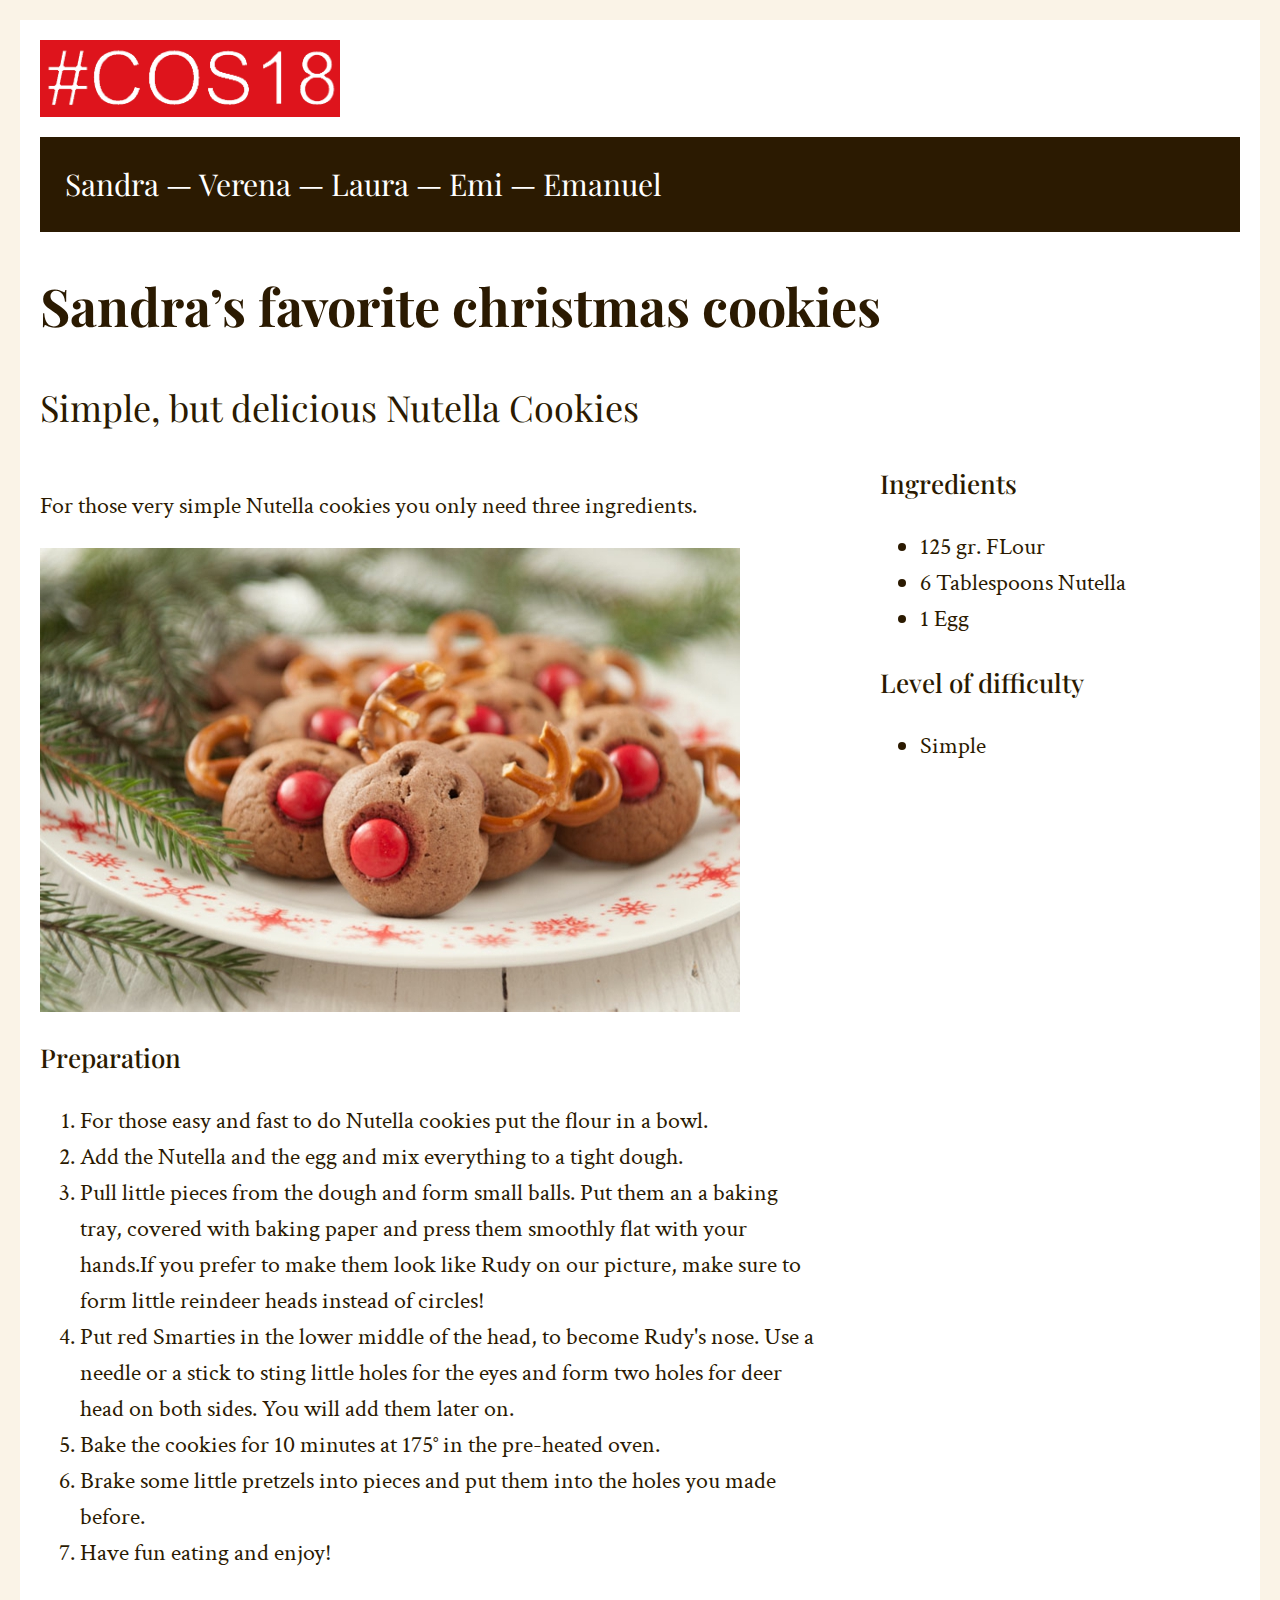
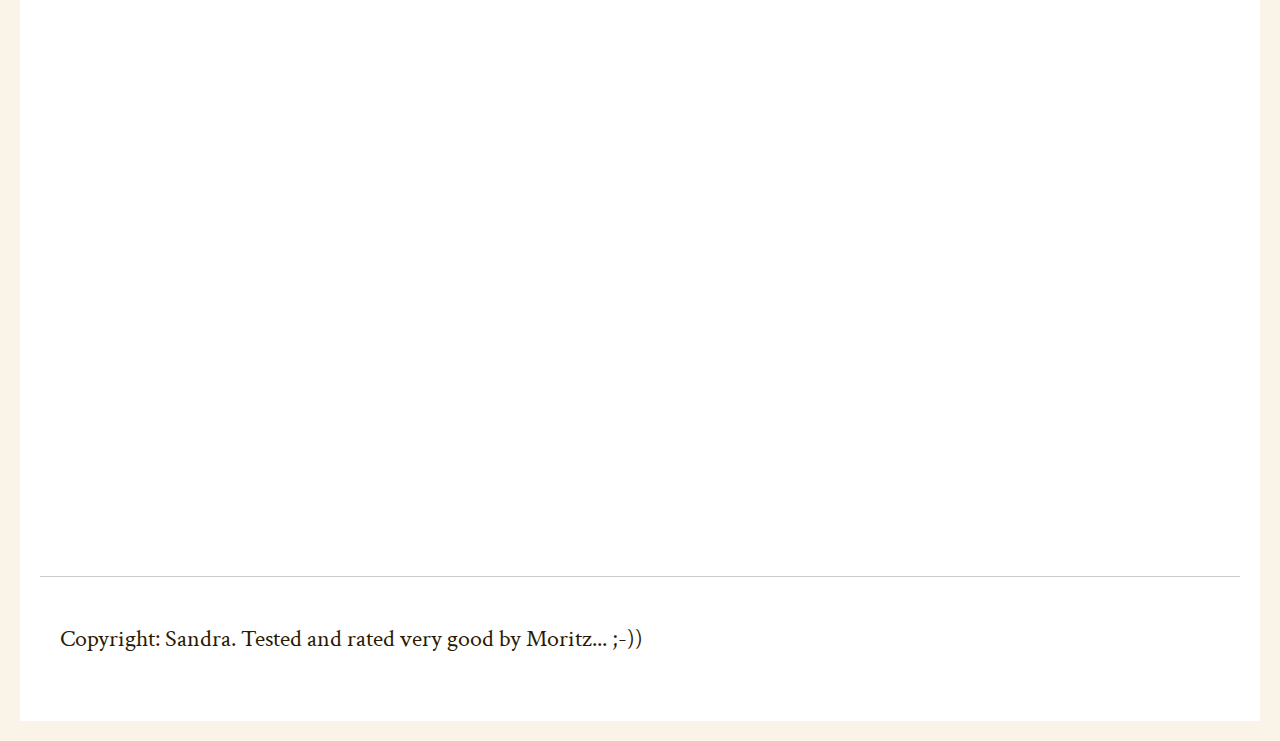
<file: index.html>
<!DOCTYPE html>
<html lang="de">
  <head>
    <meta charset="utf-8">
    <meta name="keywords" content="recepies, backing, christmas cookies">
    <meta name="author" content="Sandra Rosenfelder">
    <meta name="description" content="The COS18 recipes are a selcetion of our favorites christmas cookies. Find out more..."/>
    <link href="https://fonts.googleapis.com/css?family=Sedgwick+Ave" rel="stylesheet" type="text/css">
    <title>COS18 – our christmas cookies</title>
    <link rel="stylesheet" type="text/css" href="Kekse.css">
    <link href="https://fonts.googleapis.com/css?family=Crimson+Text:400,400i,700,700i|Playfair+Display:400,700" rel="stylesheet">
</head>
  <body>

    <div id="all">

      <div id="header">
        <a href="index.html" title="Homepage">
          <img src="COS18_Logo.png" class="logo" />
        </a>
      </div>

      <div id="navigation">
        <a href="index.html">Sandra</a> — <a href="verena.html">Verena</a> — <a href="laura.html">Laura</a> — <a href="emi.html">Emi</a> — <a href="emanuel.html">Emanuel</a>
      </div>

      <div id="main">
        <div id="main" itemscope itemtype="http://schema.org/Recipe">
          <article>

        <h1>Sandra’s favorite christmas cookies</h1>
        <h2>Simple, but delicious Nutella Cookies</h2>

        <div class="content">
          <p>For those very simple Nutella cookies you only need three ingredients.</p>
          <img src="Kekse_5.jpg" class="keksbild"
               alt="Cookies with a red nose and deer head"
               title="Cookies that look like a deer">

          <h3>Preparation</h3>
          <ol>
            <li><span itemprop="recipeInstructions">For those easy and fast to do Nutella cookies put the flour in a bowl.</span></li>
            <li><span itemprop="recipeInstructions">Add the Nutella and the egg and mix everything to a tight dough.</span></li>
            <li><span itemprop="recipeInstructions">Pull little pieces from the dough and form small balls. Put them an a baking tray, covered with baking paper and press them smoothly flat with your hands.If you prefer to make them look like Rudy on our picture, make sure to form little reindeer heads instead of circles!</span></li>
            <li><span itemprop="recipeInstructions">Put red Smarties in the lower middle of the head, to become Rudy's nose. Use a needle or a stick to sting little holes for the eyes and form two holes for deer head on both sides. You will add them later on.</span></li>
            <li><span itemprop="recipeInstructions">Bake the cookies for 10 minutes at 175° in the pre-heated oven.</span></li>
            <li><span itemprop="recipeInstructions">Brake some little pretzels into pieces and put them into the holes you made before.</span></li>
            <li>Have fun eating and enjoy!</li>
          </ol>
          <iframe width="100%" height="550" src="https://www.youtube.com/embed/eyJPxxJNKHU" frameborder="0" allow="accelerometer; autoplay; encrypted-media; gyroscope; picture-in-picture" allowfullscreen></iframe>
        </div>

        <div class="sidebar">
          <h3>Ingredients</h3>
          <ul>
            <li><span itemprop="recipeIngredients">125 gr. FLour</span></li>
            <li><span itemprop="recipeIngredients">6 Tablespoons Nutella</span></li>
            <li><span itemprop="recipeIngredients">1 Egg</span></li>
          </ul>
          <h3>Level of difficulty</h3>
          <ul>
            <li>Simple</li>
          </ul>

        </div>

      <div class="clear"></div>

      <div id="footer">
        <p>Copyright: Sandra. Tested and rated very good by Moritz... ;-)) </p>
      </div>
          </article>
      </div>
      </div>


    </div>
  </body>
</html>
</file>
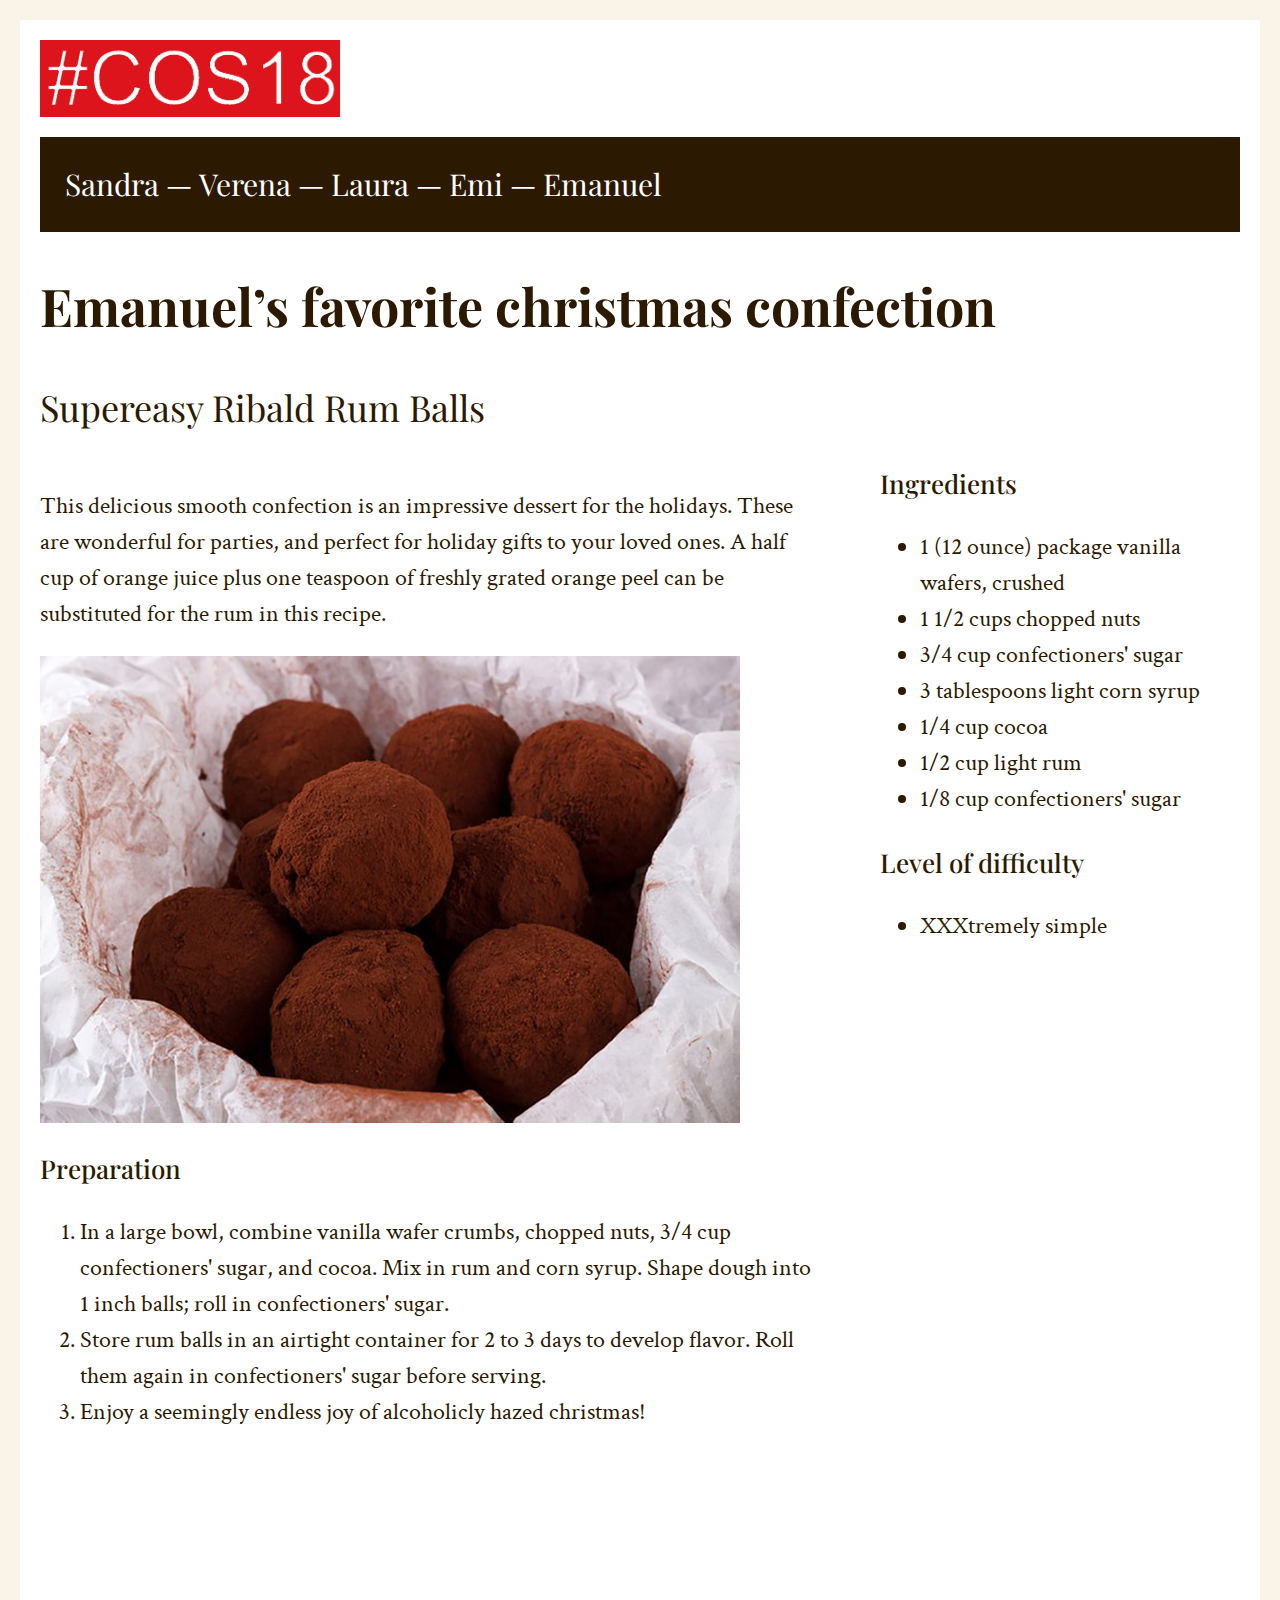
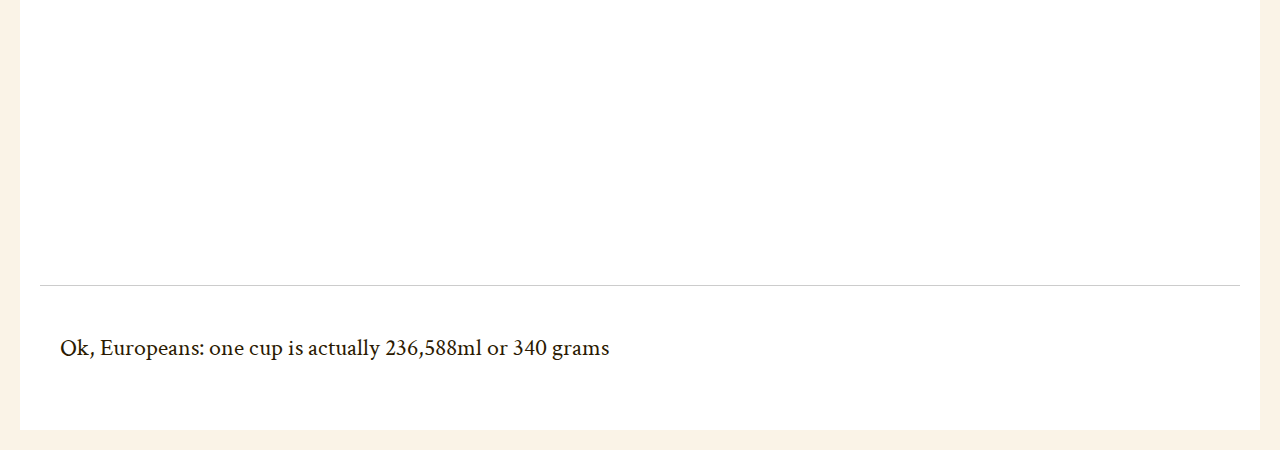
<file: emanuel.html>
<!DOCTYPE html>
<html lang="de">
  <head>
    <meta charset="utf-8">
    <meta name="keywords" content="recepies, backing, christmas cookies">
    <meta name="author" content="Emanuel Mauthe">
    <meta name="description" content="The COS18 recipes are a selection of our favorites christmas cookies. Find out more..."/>
    <link href="https://fonts.googleapis.com/css?family=Sedgwick+Ave" rel="stylesheet" type="text/css">
    <title>COS18 - our christmas cookies</title>
    <link rel="stylesheet" type="text/css" href="Kekse.css">
    <link href="https://fonts.googleapis.com/css?family=Crimson+Text:400,400i,700,700i|Playfair+Display:400,700" rel="stylesheet">
</head>
  <body>

    <div id="all">

      <div id="header">
        <a href="index.html" title="Homepage">
          <img src="COS18_Logo.png" class="logo" />
        </a>
      </div>

      <div id="navigation">
        <a href="index.html">Sandra</a> — <a href="verena.html">Verena</a> — <a href="laura.html">Laura</a> — <a href="emi.html">Emi</a> — <a href="emanuel.html">Emanuel</a>
      </div>

      <div id="main">
        <div id="main" itemscope itemtype="http://schema.org/Recipe">
          <article>

            <h1>Emanuel’s favorite christmas confection</h1>
            <h2>Supereasy Ribald Rum Balls</h2>

            <div class="content">
              <p>This delicious smooth confection is an impressive dessert for the holidays. These are wonderful for parties, and perfect for holiday gifts to your loved ones. A half cup of orange juice plus one teaspoon of freshly grated orange peel can be substituted for the rum in this recipe.</p>
              <img src="rumballs.jpg" class="keksbild"
                   alt="jummy dark rumballs"
                   title="Rumballs">

              <h3>Preparation</h3>
              <ol>
                <li><span itemprop="recipeInstructions">In a large bowl, combine vanilla wafer crumbs, chopped nuts, 3/4 cup confectioners' sugar, and cocoa. Mix in rum and corn syrup. Shape dough into 1 inch balls; roll in confectioners' sugar. </span></li>
                <li><span itemprop="recipeInstructions">Store rum balls in an airtight container for 2 to 3 days to develop flavor. Roll them again in confectioners' sugar before serving. </span></li>
                <li>Enjoy a seemingly endless joy of alcoholicly hazed christmas!</li>
              </ol>
              <iframe width="700" height="400" src="https://www.youtube.com/embed/X1G3gAWZ6gg" frameborder="0" allow="accelerometer; autoplay; encrypted-media; gyroscope; picture-in-picture" allowfullscreen></iframe>
            </div>

            <div class="sidebar">
              <h3>Ingredients</h3>
              <ul>
                <li><span itemprop="recipeIngredients">    1 (12 ounce) package vanilla wafers, crushed
                  </span></li>
                <li><span itemprop="recipeIngredients"> 1 1/2 cups chopped nuts
                  </span></li>
                <li><span itemprop="recipeIngredients"> 3/4 cup confectioners' sugar
                  </span></li>
                <li><span itemprop="recipeIngredients">   3 tablespoons light corn syrup</span></li>
                <li><span itemprop="recipeIngredients">  1/4 cup cocoa</span></li>
                <li><span itemprop="recipeIngredients">  1/2 cup light rum</span></li>
                <li><span itemprop="recipeIngredients"> 1/8 cup confectioners' sugar</span></li>
              </ul>
              <h3>Level of difficulty</h3>
              <ul>
                <li>XXXtremely simple</li>
              </ul>
            </div>
          </article>
        </div>
      </div>

          <div class="clear"></div>

          <div id="footer">
            <p>Ok, Europeans: one cup is actually 236,588ml or 340 grams</p>
          </div>
    </div>
  </body>
</html>
</file>
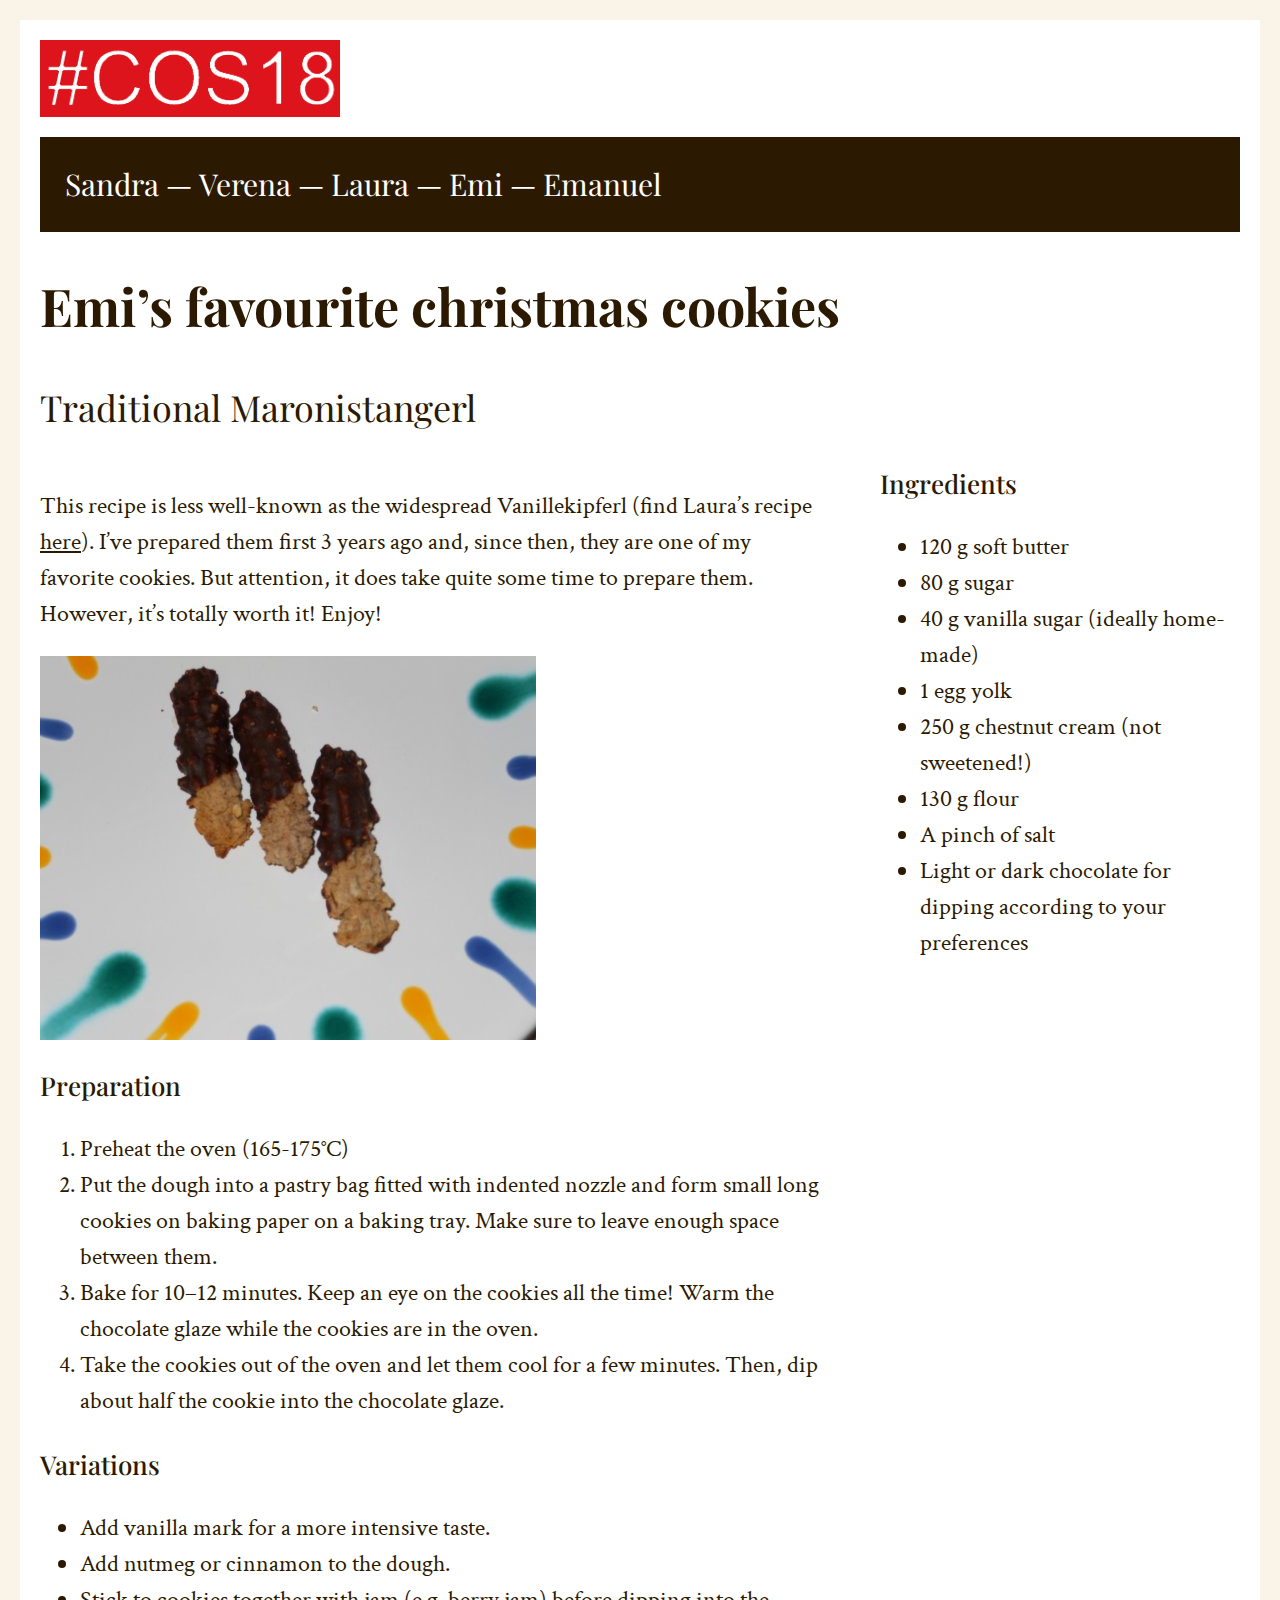
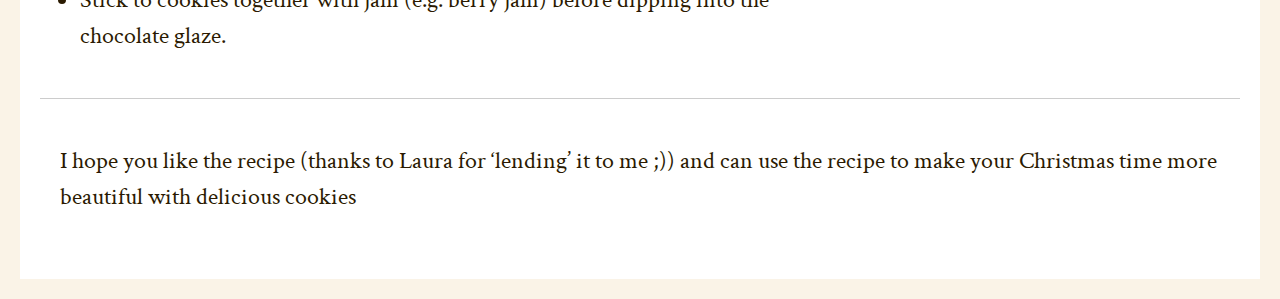
<file: emi.html>
<!DOCTYPE html>
<html lang="de">
  <head>
    <meta charset="utf-8">
    <meta name="keywords" content="recepies, backing, christmas cookies, Maronistangerl">
    <meta name="author" content="Emanuel Jochum">
    <meta name="description" content="The COS18 recipes are a selection of our favorites christmas cookies. Find out more..."/>
    <link href="https://fonts.googleapis.com/css?family=Sedgwick+Ave" rel="stylesheet" type="text/css">
    <title>COS18 - our christmas cookies</title>
    <link rel="stylesheet" type="text/css" href="Kekse.css">
    <link href="https://fonts.googleapis.com/css?family=Crimson+Text:400,400i,700,700i|Playfair+Display:400,700" rel="stylesheet">
</head>
  <body>

    <div id="all">

      <div id="header">
        <a href="index.html" title="Homepage">
          <img src="COS18_Logo.png" class="logo" />
        </a>
      </div>

      <div id="navigation">
        <a href="index.html">Sandra</a> — <a href="verena.html">Verena</a> — <a href="laura.html">Laura</a> — <a href="emi.html">Emi</a> — <a href="emanuel.html">Emanuel</a>
      </div>

      <div id="main">
        <div id="main" itemscope itemtype="http://schema.org/Recipe">
          <article>

            <h1>Emi’s favourite christmas cookies</h1>
            <h2>Traditional Maronistangerl</h2>

            <div class="content">
              <p>This recipe is less well-known as the widespread Vanillekipferl (find Laura’s recipe <a href="Laura.html">here</a>). I’ve prepared them first 3 years ago and, since then, they are one of my favorite cookies. But attention, it does take quite some time to prepare them. However, it’s totally worth it! Enjoy!</p>
              <img src="maronistangerl.jpg" class="keksbild"
                   alt="Delicious Maronikipferl"
                   title="Maronistangerl">


                   <!--
                             <h2>Maroninstangerl</h2>
                             <img src="maronistangerl.jpg" alt="Picture of Maronistangerl" />
                             <p>This recipe is less well-known as the widespread Vanillekipferl. I've prepared them first 3 years ago and, since then, they are one of my favorite cookies. But attention, it does take quite some time to prepare them. However, it's totally worth it! Enjoy!</p>
                             <div class="sidebar"><b>What you need</b>
                               <ul><li><span itemprop="recipeIngredient">120 g	soft butter</span></li>
                                 <li><span itemprop="recipeIngredient">80 g sugar</span></li>
                                 <li><span itemprop="recipeIngredient">40 g vanilla sugar (ideally home-made)</span></li>
                                 <li><span itemprop="recipeIngredient">1 egg yolk</span></li>
                                 <li><span itemprop="recipeIngredient">250 g chestnut cream (not sweetened!)</span></li>
                                 <li><span itemprop="recipeIngredient">130 g flour</span></li>
                                 <li><span itemprop="recipeIngredient">A pinch of salt</span></li>
                                 <li><span itemprop="recipeIngredient">Light or dark chocolate for dipping according to your preferences</span></li></ul></div>
                             <div class="clear"></div>
                             <p><b>How to prepare the cookies</b></p>
                             <ol><li> <span itemprop="recipeInstructions">Mix the soft butter with the sugar, the pich of solt and the vanilla sugar until creamy. Add the egg yolk and the chestnut cream. At the end, add the flour</span></li>
                               <li> <span itemprop="recipeInstructions">Preheat the oven (165-175°C)</span></li>
                               <li> <span itemprop="recipeInstructions">Put the dough into a pastry bag fitted with indented nozzle and form small long cookies on baking paper on a baking tray. Make sure to leave enough space between them. </span></li>
                               <li> <span itemprop="recipeInstructions">Bake for 10 - 12 minutes. Keep an eye on the cookies all the time! Warm the chocolate glaze while the cookies are in the oven.</span></li>
                               <li> <span itemprop="recipeInstructions">Take the cookies out of the oven and let them cool for a few minutes. Then, dip about half the cookie into the chocolate glaze.</span></li></ol>
                             <p><b>Variations:</b></p>
                             <ul><li>Add vanilla mark for a more intensive taste.</li><li>Add nutmeg or cinnamon to the dough.</li><li>Stick to cookies together with jam (e.g. berry jam) before dipping into the chocolate glaze.</li></ul>
                             <p>I hope you like my recipes and can use the recipes provided to make your Christmas time more beautiful with delicious cookies.</p>
                           </div>
                   -->



              <h3>Preparation</h3>
              <ol>
                <li> <span itemprop="recipeInstructions">Preheat the oven (165-175°C)</span></li>
                <li> <span itemprop="recipeInstructions">Put the dough into a pastry bag fitted with indented nozzle and form small long cookies on baking paper on a baking tray. Make sure to leave enough space between them. </span></li>
                <li> <span itemprop="recipeInstructions">Bake for 10–12 minutes. Keep an eye on the cookies all the time! Warm the chocolate glaze while the cookies are in the oven.</span></li>
                <li> <span itemprop="recipeInstructions">Take the cookies out of the oven and let them cool for a few minutes. Then, dip about half the cookie into the chocolate glaze.</span></li></ol>
              </ol>

              <h3>Variations</h3>
              <ul>
                <li>Add vanilla mark for a more intensive taste.</li>
                <li>Add nutmeg or cinnamon to the dough.</li>
                <li>Stick to cookies together with jam (e.g. berry jam) before dipping into the chocolate glaze.</li>
              </ul>
            </div>

            <div class="sidebar">
              <h3>Ingredients</h3>
              <ul><li><span itemprop="recipeIngredient">120 g	soft butter</span></li>
                <li><span itemprop="recipeIngredient">80 g sugar</span></li>
                <li><span itemprop="recipeIngredient">40 g vanilla sugar (ideally home-made)</span></li>
                <li><span itemprop="recipeIngredient">1 egg yolk</span></li>
                <li><span itemprop="recipeIngredient">250 g chestnut cream (not sweetened!)</span></li>
                <li><span itemprop="recipeIngredient">130 g flour</span></li>
                <li><span itemprop="recipeIngredient">A pinch of salt</span></li>
                <li><span itemprop="recipeIngredient">Light or dark chocolate for dipping according to your preferences</span></li></ul>

            </div>
          </article>
        </div>
      </div>

          <div class="clear"></div>

          <div id="footer">
            <p>I hope you like the recipe (thanks to Laura for ‘lending’ it to me ;)) and can use the recipe to make your Christmas time more beautiful with delicious cookies</p>
          </div>
    </div>
  </body>
</html>
</file>
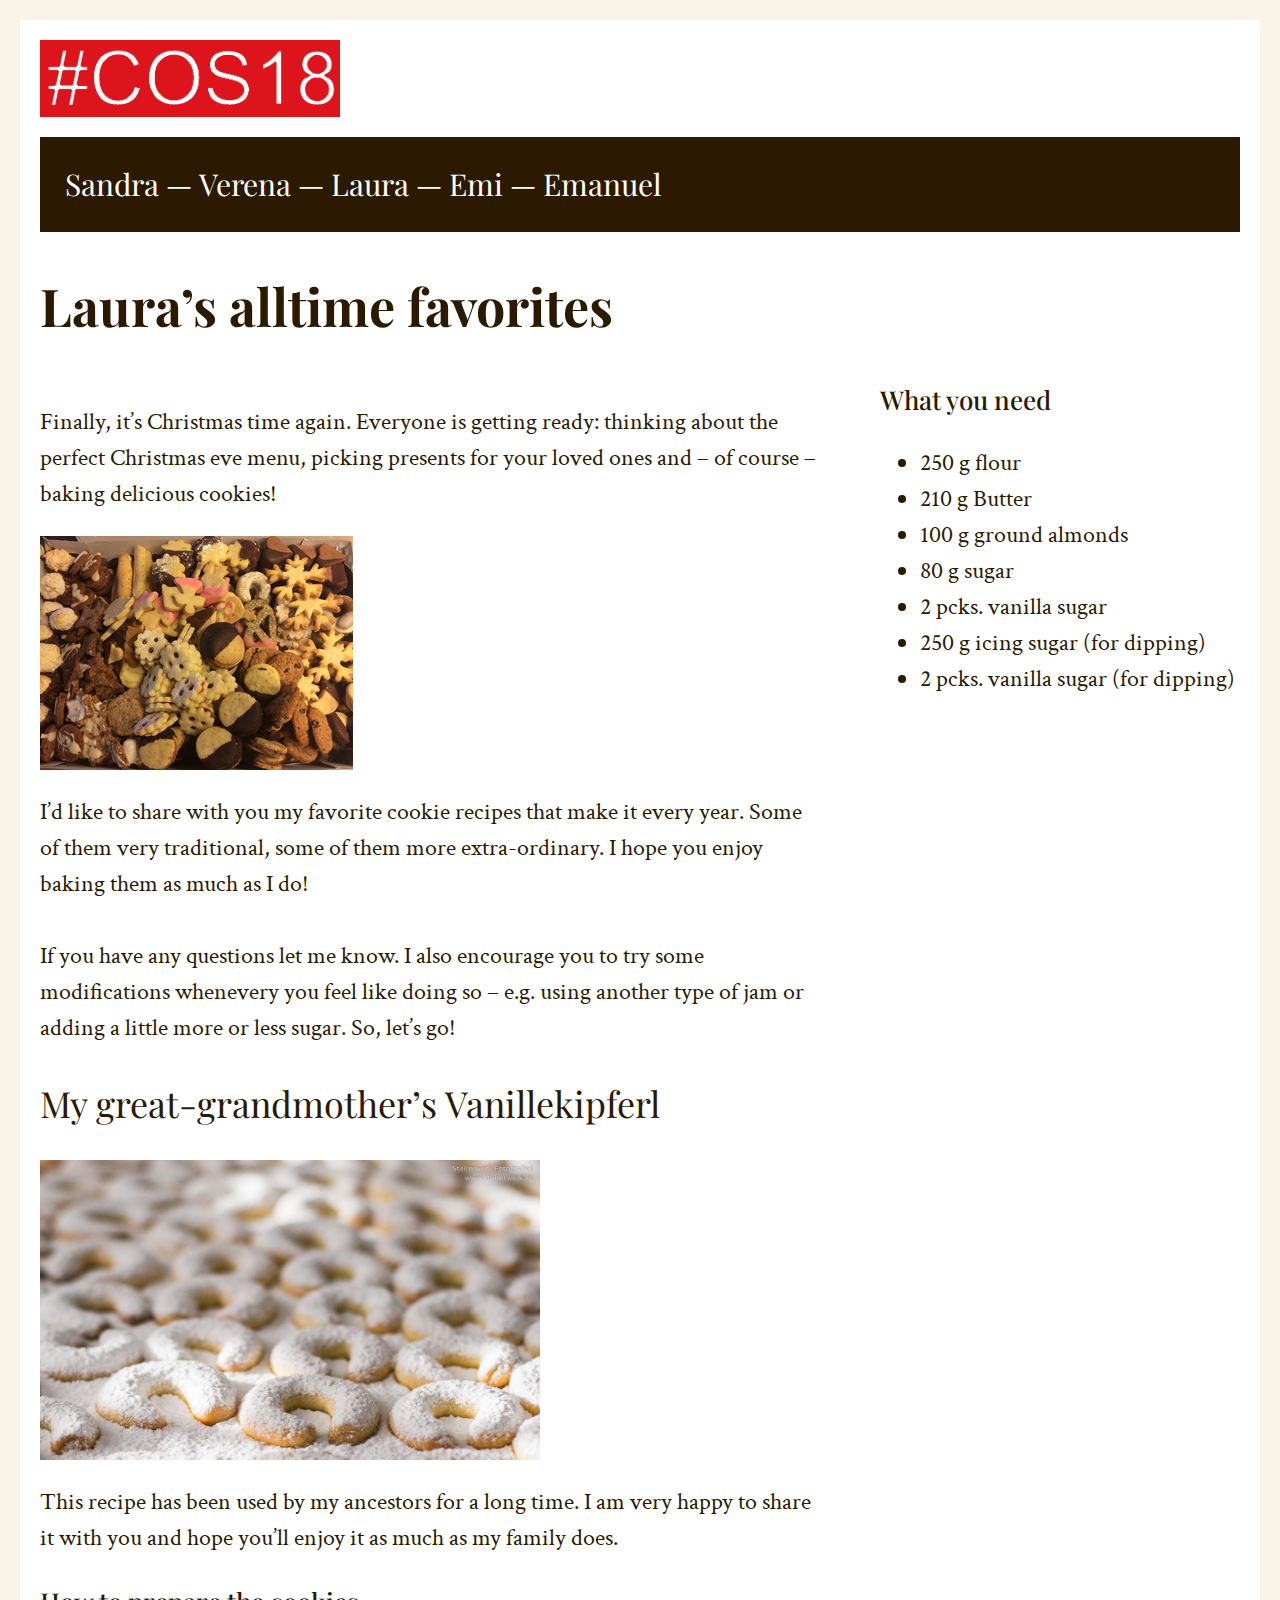
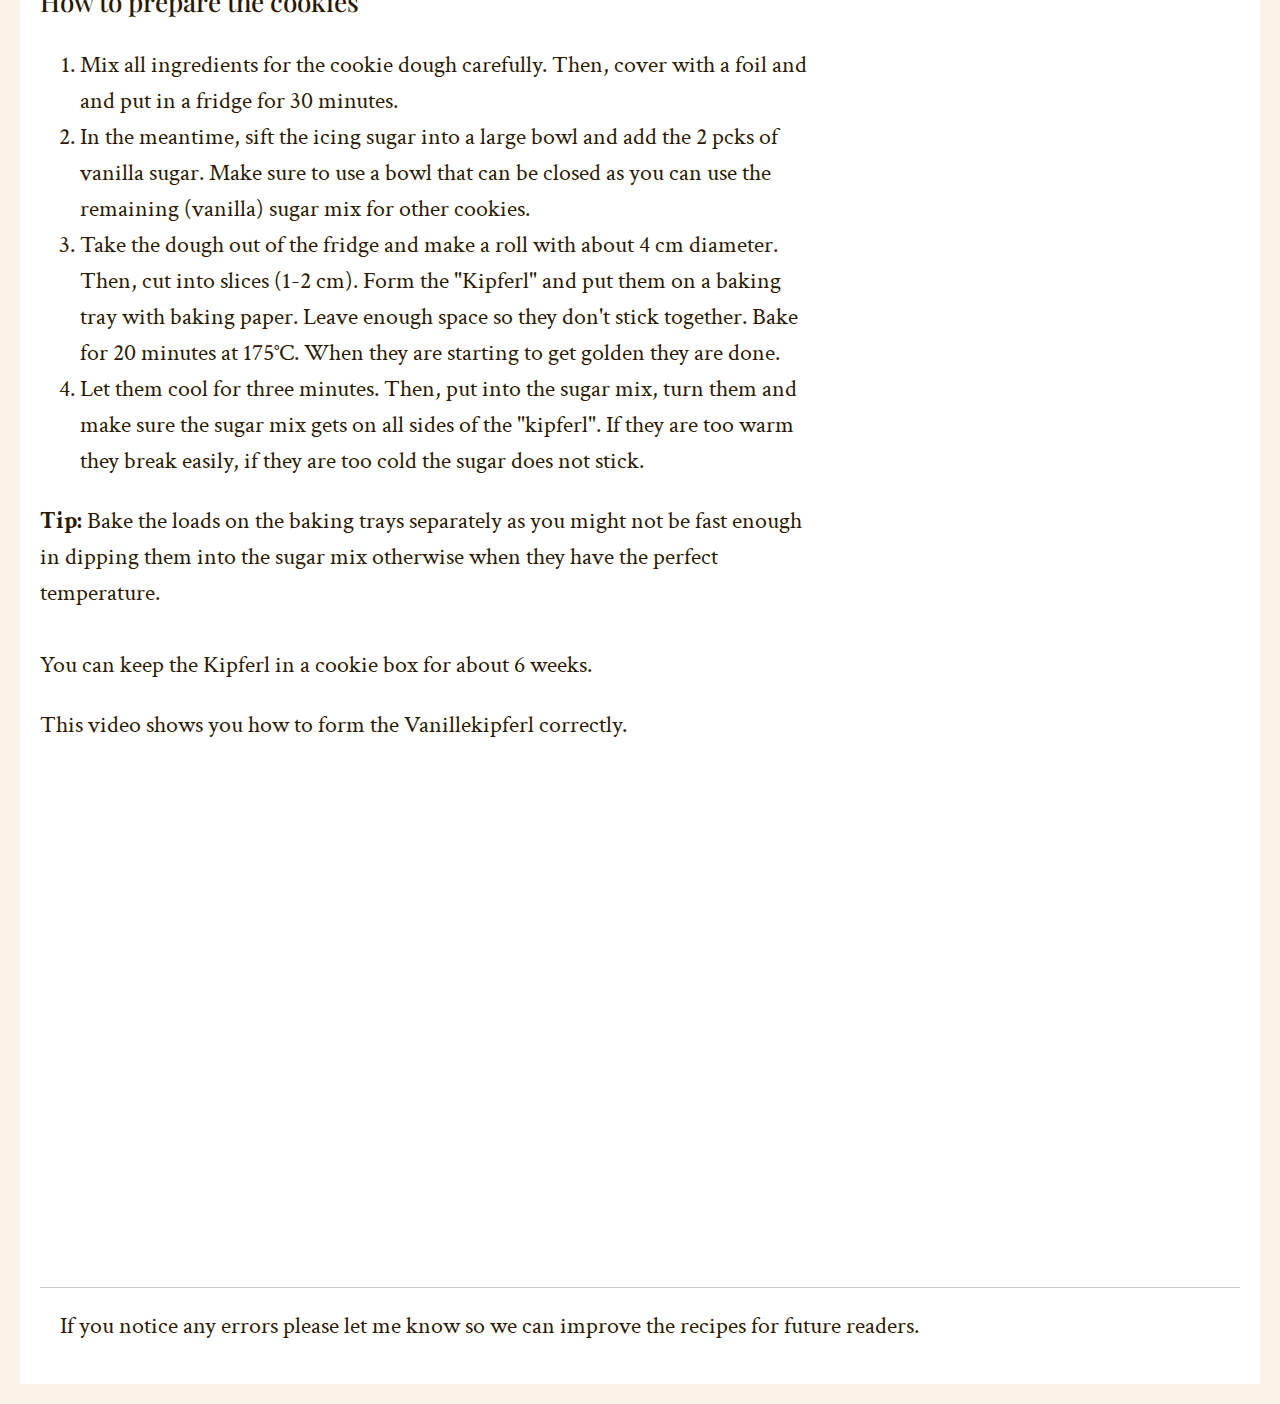
<file: laura.html>
<!DOCTYPE html>
<html>
  <html lang="en-US">
    <head>
      <meta charset="utf-8">
      <title>Laura’s best christmas cookies</title>
      <meta name="author" content="Laura Wesiak">
      <meta name="description" content="This article provides you with Laura's favorite Christmas cookies Vanillekipferl">
      <meta name="keywords" content="Christmas cookies, baking, Vanillekipferl">
      <link rel="stylesheet" type="text/css" href="Kekse.css">
      <link href="https://fonts.googleapis.com/css?family=Crimson+Text:400,400i,700,700i|Playfair+Display:400,700" rel="stylesheet">
</head>
    <body>
      <div id="all">
        <div itemscope itemtype="http://schema.org/Recipe">
          <div id="header">
            <a href="index.html" title="Homepage">
              <img src="COS18_Logo.png" class="logo" />
            </a>
          </div>

          <div id="navigation">
            <a href="index.html">Sandra</a> — <a href="verena.html">Verena</a> — <a href="laura.html">Laura</a> — <a href="emi.html">Emi</a> — <a href="emanuel.html">Emanuel</a>
          </div>


        <div id="main" itemscope itemtype="http://schema.org/Recipe">
          <article>
          <h1>Laura’s alltime favorites </h1>

          <div class="content">
          <p>Finally, it’s Christmas time again. Everyone is getting ready: thinking about the perfect Christmas eve menu, picking presents for your loved ones and – of course – baking delicious cookies! </p>
          <img src="christmas-cookies.jpg" alt="Variety of Christmas cookies"/>
          <p>
            I’d like to share with you my favorite cookie recipes that make it every year. Some of them very traditional, some of them more extra-ordinary. I hope you enjoy baking them as much as I do!  <br> <br>

            If you have any questions let me know. I also encourage you to try some modifications whenevery you feel like doing so – e.g. using another type of jam or adding a little more or less sugar. So, let’s go! <br>  </p>
          <h2>My great-grandmother’s Vanillekipferl</h2>
          <img src="vanillekipferl.jpg" alt="Picture of Vanillekipferl" height="300" width="500">
          <p>This recipe has been used by my ancestors for a long time. I am very happy to share it with you and hope you’ll enjoy it as much as my family does.</p>

          <p><h3>How to prepare the cookies</h3></p>
          <ol>
            <li> <span itemprop="recipeInstructions">Mix all ingredients for the cookie dough carefully. Then, cover with a foil and and put in a fridge for 30 minutes.</span></li>
            <li> <span itemprop="recipeInstructions">In the meantime, sift the icing sugar into a large bowl and add the 2 pcks of vanilla sugar. Make sure to use a bowl that can be closed as you can use the remaining (vanilla) sugar mix for other cookies.</span></li>
            <li> <span itemprop="recipeInstructions">Take the dough out of the fridge and make a roll with about 4 cm diameter. Then, cut into slices (1-2 cm). Form the "Kipferl" and put them on a baking tray with baking paper. Leave enough space so they don't stick together. Bake for 20 minutes at 175°C. When they are starting to get golden they are done.</span></li>
            <li> <span itemprop="recipeInstructions">Let them cool for three minutes. Then, put into the sugar mix, turn them and make sure the sugar mix gets on all sides of the "kipferl". If they are too warm they break easily, if they are too cold the sugar does not stick.</span></li></ol>
          <p><b>Tip:</b> Bake the loads on the baking trays separately as you might not be fast enough in dipping them into the sugar mix otherwise when they have the perfect temperature.<br><br>You can keep the Kipferl in a cookie box for about 6 weeks.
          </p>
          <p>This video shows you how to form the Vanillekipferl correctly.<br></p>
          <iframe width="700" height="500" align="center" src="https://www.youtube.com/embed/Zr_gYRMC4oM" frameborder="0" allow="accelerometer; autoplay; encrypted-media; gyroscope; picture-in-picture" allowfullscreen></iframe>
</div>


<div class="sidebar"><h3>What you need</h3>
  <ul>
    <li><span itemprop="recipeIngredient">250 g	flour</span></li>
    <li><span itemprop="recipeIngredient">210 g Butter</span></li>
    <li><span itemprop="recipeIngredient">100 g ground almonds</span></li>
    <li><span itemprop="recipeIngredient">80 g sugar</span></li>
    <li><span itemprop="recipeIngredient">2 pcks. vanilla sugar</span></li>
    <li><span itemprop="recipeIngredient">250 g icing sugar (for dipping)</span></li>
    <li><span itemprop="recipeIngredient">2 pcks. vanilla sugar (for dipping)</span></li>
  </ul>
</div>
</article>
</div>

<div class="clear"></div>



        <div id="footer">
          If you notice any errors please let me know so we can improve the recipes for future readers.
        </div>
      </div>

    </body>
  </html>
</file>
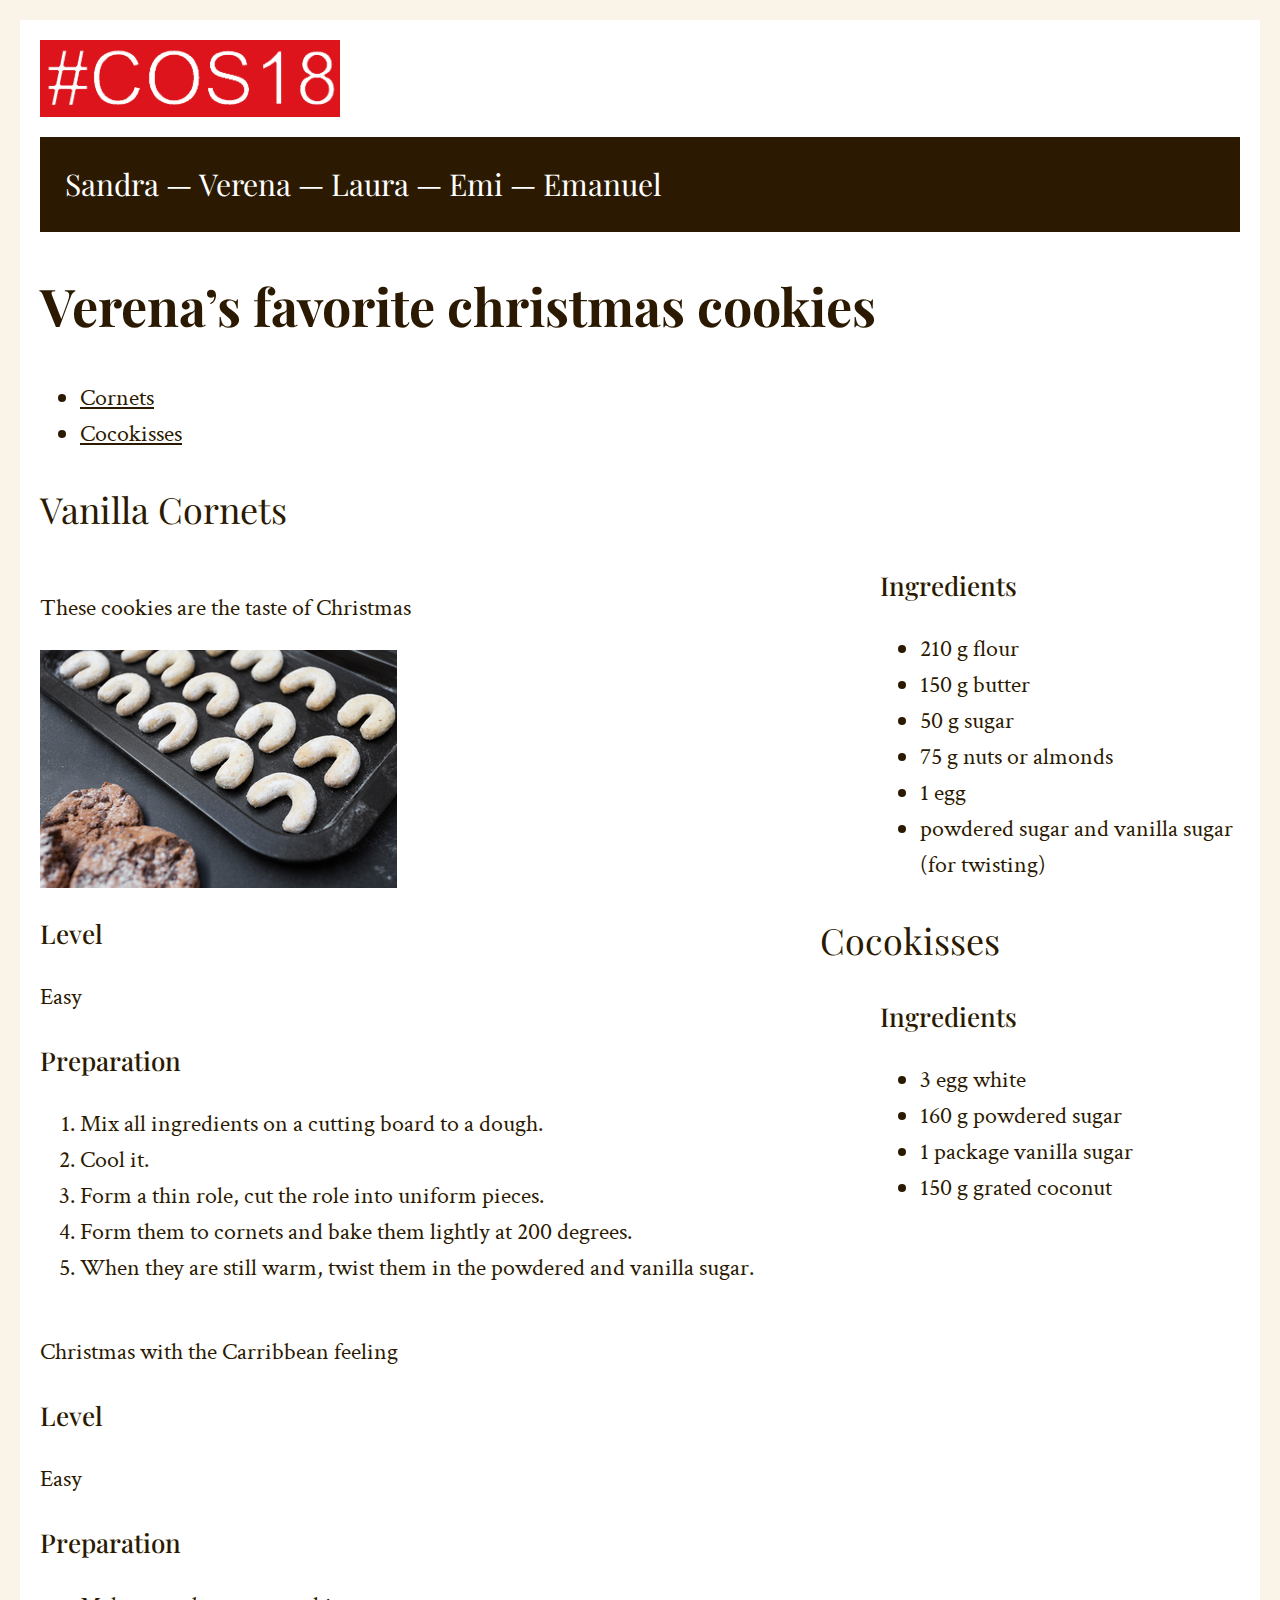
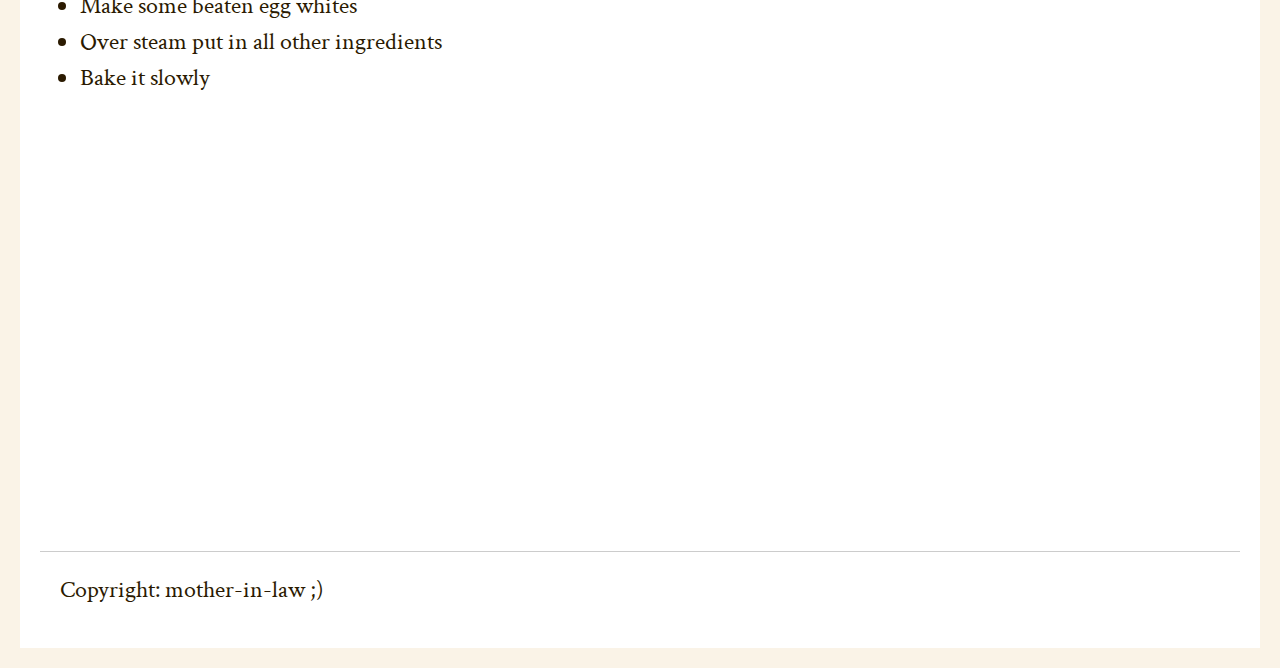
<file: verena.html>
<!DOCTYPE html>
<html lang="de">
  <head>
    <meta charset="utf-8">
    <meta name="keywords" content="recepies, baking, christmas, cookies, cornets, cocokisses, Vanillekipferl, Kokosbusserl"/>
    <meta name="author" content="Verena Gangl"/>
    <meta name="description" content="The COS18 recipes are a selection of our favorite christmas cookies"/>
    <title>COS18 - our favorite recipes</title>
    <link rel="stylesheet" type="text/css" href="Kekse.css">
    <link href="https://fonts.googleapis.com/css?family=Crimson+Text:400,400i,700,700i|Playfair+Display:400,700" rel="stylesheet">
</head>
  <body>
    <div id="all">
      <div id="header">
        <a href="index.html" title="Homepage">
          <img src="COS18_Logo.png" class="logo" />
        </a>
      </div>

      <div id="navigation">
        <a href="index.html">Sandra</a> — <a href="verena.html">Verena</a> — <a href="laura.html">Laura</a> — <a href="emi.html">Emi</a> — <a href="emanuel.html">Emanuel</a>
      </div>

      <div id="main" itemscope itemtype="http://schema.org/Recipe">
        <article>
          <h1> <span itemprop="description">Verena’s favorite christmas cookies</span></h1>
          <ul>
            <li><a href="#cornets">Cornets</a></li>
            <li><a href="#cocokisses">Cocokisses</a></li>
          </ul>

          <h2 id="cornets">Vanilla Cornets</h2>
          <div class="content">
            <p>These cookies are the taste of Christmas</p>
            <picture>
              <img itemprop="image" src="vanilla-cornets.jpg" alt="Flowers" class="keksbild" style="width:auto"/>
            </picture>
            <h3>Level</h3>
            <p>Easy</p>
            <h3>Preparation</h3>
            <ol>
              <li> <span itemprop="recipeInstructions">Mix all ingredients on a cutting board to a dough.</span></li>
              <li> <span itemprop="recipeInstructions">Cool it.</span></li>
              <li> <span itemprop="recipeInstructions">Form a thin role, cut the role into uniform pieces.</span></li>
              <li> <span itemprop="recipeInstructions">Form them to cornets and bake them lightly at 200 degrees.</span></li>
              <li> <span itemprop="recipeInstructions">When they are still warm, twist them in the powdered and vanilla sugar.</span></li>
            </ol>
          </div>
          <div class="sidebar">
            <h3>Ingredients</h3>
            <ul>
              <li><span itemprop="recipeIngredient">210 g flour</span></li>
              <li><span itemprop="recipeIngredient">150 g butter</span></li>
              <li><span itemprop="recipeIngredient">50 g sugar</span></li>
              <li><span itemprop="recipeIngredient">75 g nuts or almonds</span></li>
              <li><span itemprop="recipeIngredient">1 egg</span></li>
              <li><span itemprop="recipeIngredient">powdered sugar and vanilla sugar (for twisting)</span></li>
            </ul>
          </div>
        </article>


        <article>
          <h2 id="cocokisses">Cocokisses</h2>
          <div class="content">
            <p>Christmas with the Carribbean feeling</p>
            <h3>Level</h3>
            <p>Easy</p>
            <h3>Preparation</h3>
            <ul>
              <li><span itemprop="recipeIngredient">Make some beaten egg whites</span></li>
              <li><span itemprop="recipeIngredient">Over steam put in all other ingredients</span></li>
              <li><span itemprop="recipeIngredient">Bake it slowly</span></li>
            </ul>
            <iframe width="700" height="400" src="https://www.youtube.com/embed/wbB8Enkv9k4" frameborder="0" allow="accelerometer; autoplay; encrypted-media; gyroscope; picture-in-picture" allowfullscreen></iframe>
          </div>

          <div class="sidebar">
            <h3>Ingredients</h3>
            <ul>
              <li><span itemprop="recipeIngredient">3 egg white</span></li>
              <li><span itemprop="recipeIngredient">160 g powdered sugar</span></li>
              <li><span itemprop="recipeIngredient">1 package vanilla sugar</span></li>
              <li><span itemprop="recipeIngredient">150 g grated coconut</span></li>
            </ul>
          </div>
        </article>

        <div class="clear"></div>

        <div id="footer">Copyright: mother-in-law ;)
        </div>
      </div>
    </div>
        </body>
      </html>
</file>
<file: Kekse.css>
html {
    font-size: 24px;
    font-family: 'Crimson Text', serif;
    line-height: 1.5;
    color: #2B1A01;

}
body{
    background: #FAF3E7;
}

h1 {
    font-size: 52px;
    font-family: 'Playfair Display', serif;
    font-weight: 700;
}

h2 {
    font-size: 36px;
    font-family: 'Playfair Display', serif;
    font-weight: 300;
    margin-top: 30px;
}

h3 {
    font-size: 26px;
    font-family: 'Playfair Display', serif;
    font-weight: 500;
}

a {
  color: #2B1A01;
}

img {
    max-width: 100%;
    display: block;
    //margin: 0 auto;
}

.logo{
    width: 300px;
    //padding: 20px;
}

.keksbild{
    margin: 0;
}

#all{
    max-width: 1200px;
    margin: 20px auto 20px auto;
    padding: 20px;
    background: #FFF;
}

#header{
    padding: 0 20px 20px 0;
}

#navigation{
    background: #2B1A01;
    font-family: 'Playfair Display', serif;
    font-size: 30px;
    font-weight: 500;
    color: #FFF;
    padding: 25px;
}

#navigation a{
    color: #FFF;
    font-weight: 300;
    text-decoration: none;
}

#navigation a:hover{
    color: #E5E5E5;
    font-weight: 300;
    text-decoration: underline;
}

#main{
}

.content{
    margin-top:0;
    width: 65%;
    float: left;
}

.sidebar{
    width: 30%;
    margin-left: 70%;
}

#footer{
    padding: 20px;
    margin-top: 20px;
    border-top: 1px #CCC solid;
}

.clear{ clear: both; }

/* Mobil */
@media(max-width:500px) {
    /* Alle Anweisungen innerhalb dieser Klammer gelten für Geräte mit maximal 500px Breite */
     .content{
         width: 100%;
    }
    .sidebar{
        width: 100%;
        margin-left: 0%;
    }
}

@media(min-width:600px) {
    /* Alle Anweisungen innerhalb dieser Klammer gelten für Geräte mit mindestens 600px Breite */
}

@media(min-width:600px) and (max-width: 1000px) {
    /* Alle Anweisungen innerhalb dieser Klammer gelten für Geräte mit einer Breite von 600px - 1000px Breite */
}
</file>
